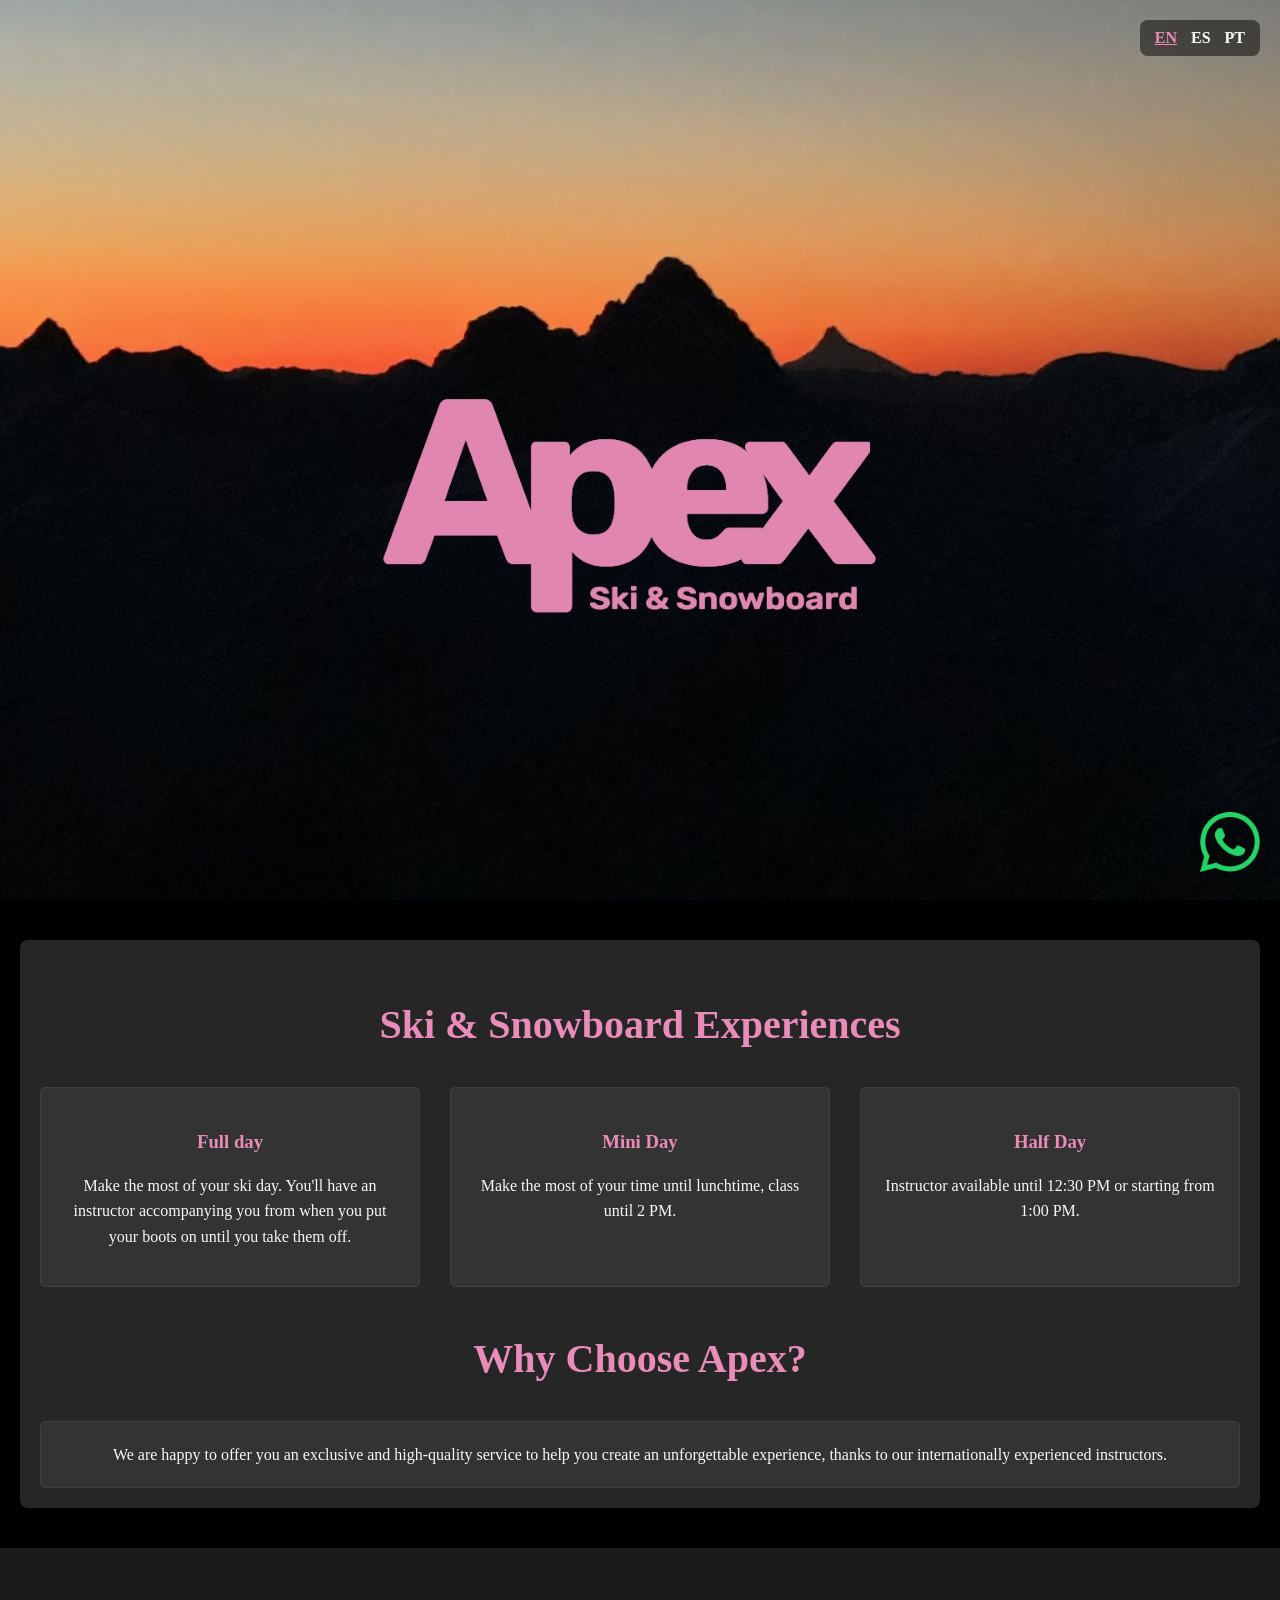
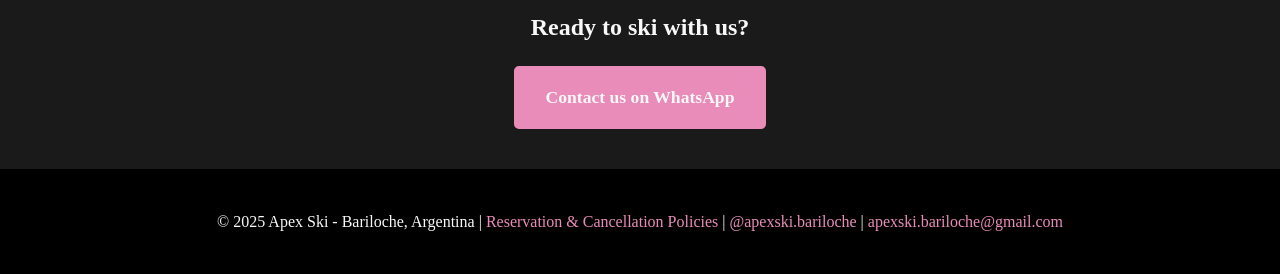
<file: index.html>
<!DOCTYPE html>
<!-- saved from url=(0019)https://apexski.ar/ -->
<html lang="pt"><head><meta http-equiv="Content-Type" content="text/html; charset=UTF-8">
    <link rel="preconnect" href="https://fonts.googleapis.com/">
    <link rel="preconnect" href="https://fonts.gstatic.com/" crossorigin="">
    <link href="./Apex Ski - Bariloche_files/css2" rel="stylesheet">
    <link rel="stylesheet" href="./Apex Ski - Bariloche_files/index.css">
    
    <meta name="viewport" content="width=device-width, initial-scale=1.0">
    <title>Apex Ski - Bariloche</title>
    <style>
      /* Simple styling for the language switcher */
      .lang-switcher {
        position: fixed;
        top: 20px;
        right: 20px;
        z-index: 1001;
        background: rgba(0, 0, 0, 0.5);
        padding: 5px 10px;
        border-radius: 8px;
      }
      .lang-switcher a {
        color: white;
        text-decoration: none;
        padding: 5px;
        font-weight: bold;
      }
      .lang-switcher a.active {
        text-decoration: underline;
        color: var(--primary-color);
      }
    </style>
  </head>
  <body>
    <div class="lang-switcher">
      <a href="https://apexski.ar/#" id="lang-en">EN</a>
      <a href="https://apexski.ar/#" id="lang-es">ES</a>
      <a href="https://apexski.ar/#" id="lang-pt" class="active">PT</a>
    </div>

    <div class="hero"></div>

    <a href="https://wa.me/5492944804851?text=Hi!%20I%27m%20interested%20in%20learning%20more%20about%20Apex%20Ski." class="whatsapp-fixed" target="_blank">
      <img src="./Apex Ski - Bariloche_files/whatsapp_logo_green.png" alt="WhatsApp Chat" class="whatsapp-logo">
    </a>

    <div class="container">
      <h2 class="section-title" id="lessons" data-key="lessonsTitle">Experiências de Ski e Snowboard</h2>
      <div class="services-grid">
        <div class="service-card">
          <h3 data-key="fullDayTitle">Dia Inteiro</h3>
          <p data-key="fullDayText">Aproveite ao máximo o seu dia de esqui. Você terá um instrutor te acompanhando desde o momento em que calça as botas até tirá-las.</p>
        </div>
        <div class="service-card">
          <h3 data-key="miniDayTitle">Mini Dia</h3>
          <p data-key="miniDayText">Aproveite ao máximo o seu tempo até a hora do almoço, aula até as 14h.</p>
        </div>
        <div class="service-card">
          <h3 data-key="halfDayTitle">Meio Dia</h3>
          <p data-key="halfDayText">Instrutor disponível até as 12:30 ou a partir das 13:00.</p>
        </div>
      </div>

      <h2 class="section-title" data-key="whyChooseTitle">Por que escolher a Apex?</h2>
      <div class="service-card" data-key="whyChooseText">Temos o prazer de oferecer um serviço exclusivo e de alta qualidade para ajudá-lo a criar uma experiência inesquecível, graças aos nossos instrutores com experiência internacional.</div>
    </div>

    <div class="contact-section">
      <h2 data-key="readyToSkiTitle">Pronto para esquiar conosco?</h2>
      <a href="https://wa.me/5492944804851?text=Hi!%20I%27m%20interested%20in%20learning%20more%20about%20Apex%20Ski." class="contact-button" target="_blank" data-key="contactButton">Fale conosco pelo WhatsApp</a>
    </div>

    <footer>
      <div style="text-align: center; padding: 20px">
        © 2025 Apex Ski - Bariloche, Argentina |
        <a href="./Apex Ski - Bariloche_files/Info importante- políticas de cancelación y reservas.pdf" style="color: var(--primary-color); text-decoration: none" target="_blank" data-key="policiesLink">Políticas de Reserva e Cancelamento</a>
        |
        <a href="https://www.instagram.com/apexski.bariloche" style="color: var(--primary-color); text-decoration: none" target="_blank">@apexski.bariloche</a>
        |
        <a href="mailto:apexski.bariloche@gmail.com">apexski.bariloche@gmail.com</a>
      </div>
    </footer>
    <script src="./Apex Ski - Bariloche_files/i18n.js.descarga"></script>
  

</body></html>
</file>
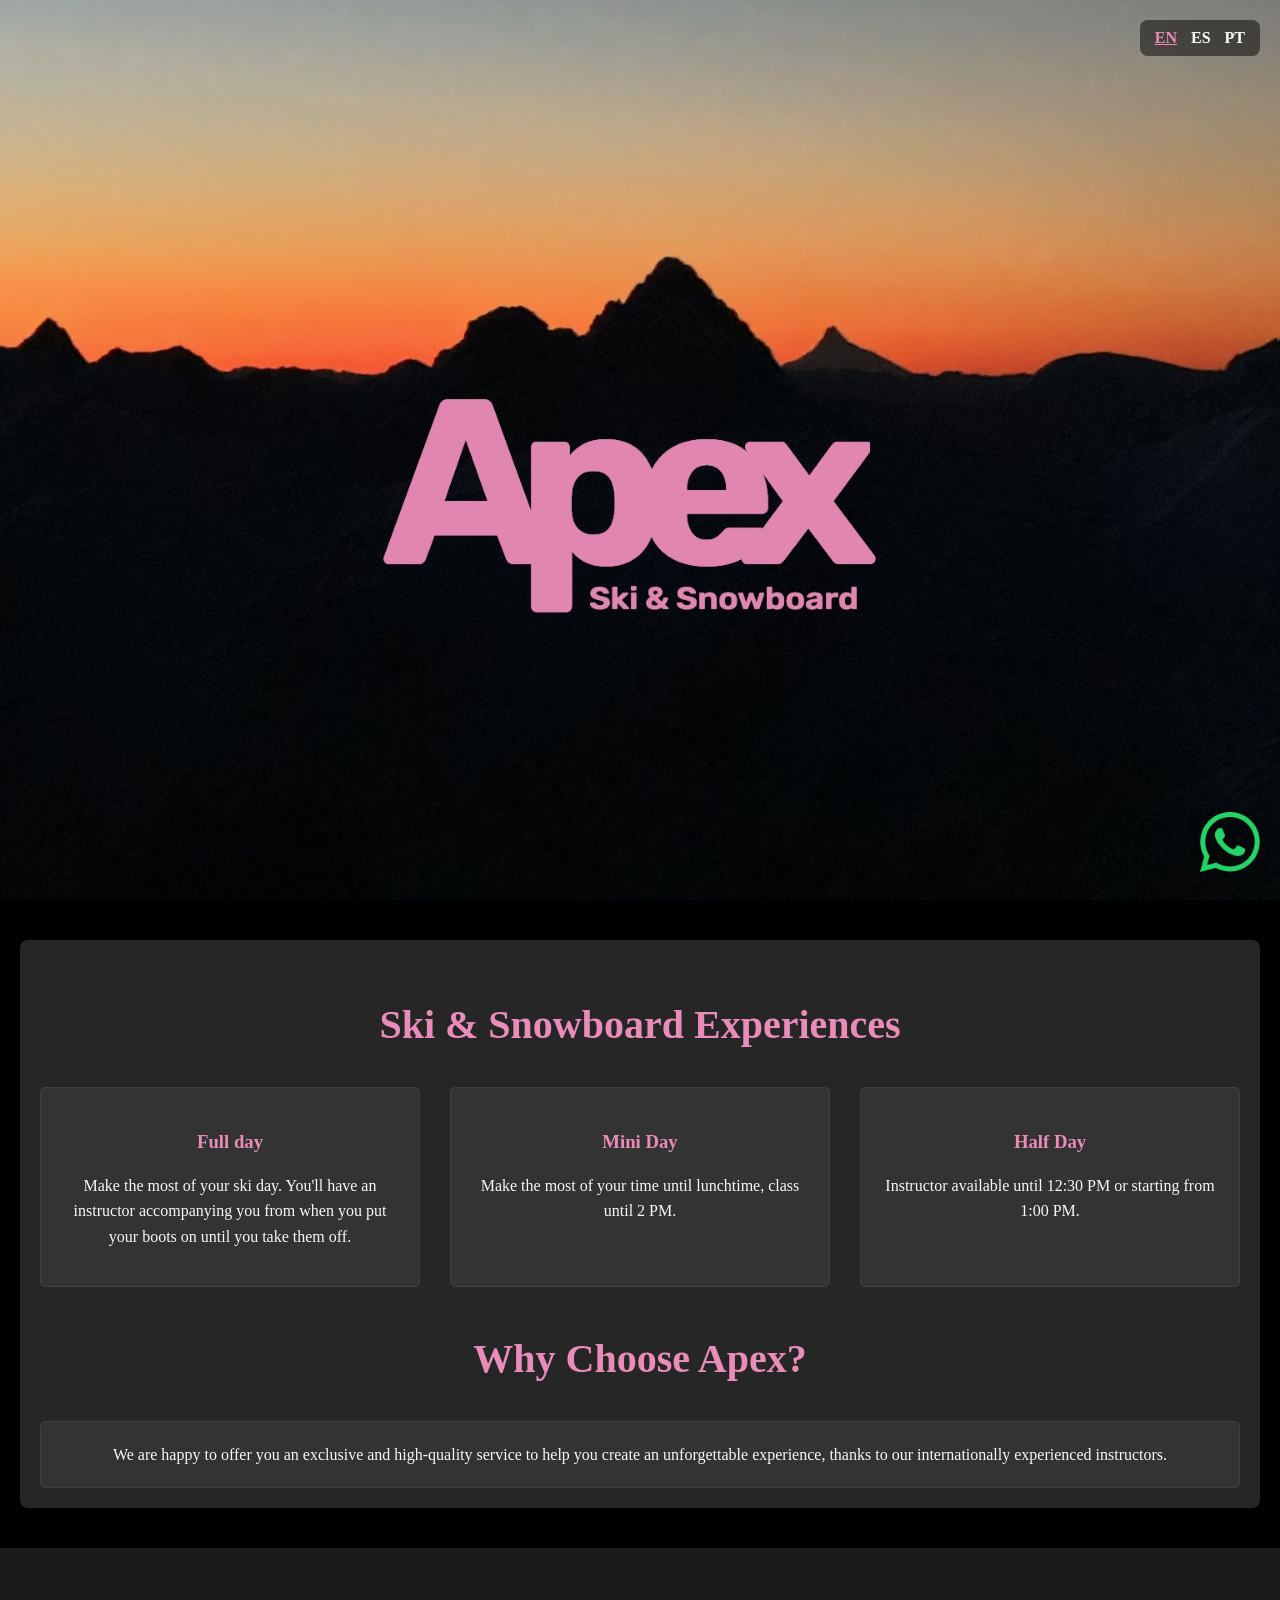
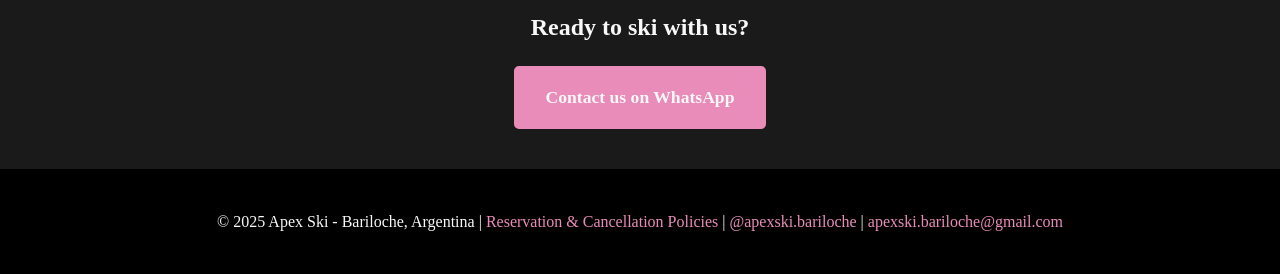
<file: index.html.html>
<!DOCTYPE html>
<!-- saved from url=(0019)https://apexski.ar/ -->
<html lang="pt"><head><meta http-equiv="Content-Type" content="text/html; charset=UTF-8">
    <link rel="preconnect" href="https://fonts.googleapis.com/">
    <link rel="preconnect" href="https://fonts.gstatic.com/" crossorigin="">
    <link href="./Apex Ski - Bariloche_files/css2" rel="stylesheet">
    <link rel="stylesheet" href="./Apex Ski - Bariloche_files/index.css">
    
    <meta name="viewport" content="width=device-width, initial-scale=1.0">
    <title>Apex Ski - Bariloche</title>
    <style>
      /* Simple styling for the language switcher */
      .lang-switcher {
        position: fixed;
        top: 20px;
        right: 20px;
        z-index: 1001;
        background: rgba(0, 0, 0, 0.5);
        padding: 5px 10px;
        border-radius: 8px;
      }
      .lang-switcher a {
        color: white;
        text-decoration: none;
        padding: 5px;
        font-weight: bold;
      }
      .lang-switcher a.active {
        text-decoration: underline;
        color: var(--primary-color);
      }
    </style>
  </head>
  <body>
    <div class="lang-switcher">
      <a href="https://apexski.ar/#" id="lang-en">EN</a>
      <a href="https://apexski.ar/#" id="lang-es">ES</a>
      <a href="https://apexski.ar/#" id="lang-pt" class="active">PT</a>
    </div>

    <div class="hero"></div>

    <a href="https://wa.me/5492944804851?text=Hi!%20I%27m%20interested%20in%20learning%20more%20about%20Apex%20Ski." class="whatsapp-fixed" target="_blank">
      <img src="./Apex Ski - Bariloche_files/whatsapp_logo_green.png" alt="WhatsApp Chat" class="whatsapp-logo">
    </a>

    <div class="container">
      <h2 class="section-title" id="lessons" data-key="lessonsTitle">Experiências de Ski e Snowboard</h2>
      <div class="services-grid">
        <div class="service-card">
          <h3 data-key="fullDayTitle">Dia Inteiro</h3>
          <p data-key="fullDayText">Aproveite ao máximo o seu dia de esqui. Você terá um instrutor te acompanhando desde o momento em que calça as botas até tirá-las.</p>
        </div>
        <div class="service-card">
          <h3 data-key="miniDayTitle">Mini Dia</h3>
          <p data-key="miniDayText">Aproveite ao máximo o seu tempo até a hora do almoço, aula até as 14h.</p>
        </div>
        <div class="service-card">
          <h3 data-key="halfDayTitle">Meio Dia</h3>
          <p data-key="halfDayText">Instrutor disponível até as 12:30 ou a partir das 13:00.</p>
        </div>
      </div>

      <h2 class="section-title" data-key="whyChooseTitle">Por que escolher a Apex?</h2>
      <div class="service-card" data-key="whyChooseText">Temos o prazer de oferecer um serviço exclusivo e de alta qualidade para ajudá-lo a criar uma experiência inesquecível, graças aos nossos instrutores com experiência internacional.</div>
    </div>

    <div class="contact-section">
      <h2 data-key="readyToSkiTitle">Pronto para esquiar conosco?</h2>
      <a href="https://wa.me/5492944804851?text=Hi!%20I%27m%20interested%20in%20learning%20more%20about%20Apex%20Ski." class="contact-button" target="_blank" data-key="contactButton">Fale conosco pelo WhatsApp</a>
    </div>

    <footer>
      <div style="text-align: center; padding: 20px">
        © 2025 Apex Ski - Bariloche, Argentina |
        <a href="https://apexski.ar/docs/Info%20importante-%20pol%C3%ADticas%20de%20cancelaci%C3%B3n%20y%20reservas.pdf" style="color: var(--primary-color); text-decoration: none" target="_blank" data-key="policiesLink">Políticas de Reserva e Cancelamento</a>
        |
        <a href="https://www.instagram.com/apexski.bariloche" style="color: var(--primary-color); text-decoration: none" target="_blank">@apexski.bariloche</a>
        |
        <a href="mailto:apexski.bariloche@gmail.com">apexski.bariloche@gmail.com</a>
      </div>
    </footer>
    <script src="./Apex Ski - Bariloche_files/i18n.js.descarga"></script>
  

</body></html>
</file>
<file: Apex Ski - Bariloche_files/index.css>
:root {
  /* Define your color variables here */
  --primary-color: #e98cb9; /* Same as logo */

  --dark-bg-color: #000; /* Changed to pure black for unified background */
  --darker-bg-color: #262626; /* Darker grey for container background */
  --darkest-bg-color: #1a1a1a; /* Even darker for contact section */
  --card-bg-color: #333; /* Dark card background */
  --light-text-color: #f8f8f8; /* Light text */
  --dark-border-color: #404040; /* Darker border for cards */
  --black-color: #000; /* Pure black for footer and hover */
  --hero-overlay-color: rgba(0, 0, 0, 0.7); /* Dark overlay for hero */
}

body {
  /* font-family: "Raleway", serif; */
  font-family: "Rubik", serif;
  font-optical-sizing: auto;
  font-weight: 400;
  font-style: normal;
  margin: 0;
  padding: 0;
  background-color: var(
    --dark-bg-color
  ); /* Now using black for body background */
  color: var(--light-text-color); /* Using variable */
  line-height: 1.6;
}
.hero {
  background: url("./hero-img.jpeg");
  background-size: cover;
  background-position: center bottom; /* Aligns image bottom with container bottom */
  color: var(--light-text-color);
  height: 100vh;
  position: relative; /* Needed for absolute positioning of child */
}
.hero-content {
  /* New class for the text container */
  position: absolute;
  bottom: 0; /* Default: Position at the very bottom */
  left: 50%;
  transform: translateX(-50%); /* Centering horizontally */
  width: 90%; /* Adjust width for mobile responsiveness */
  max-width: 800px; /* Max width for larger screens */
  text-align: center; /* Center text within this container */
  padding-bottom: 20px; /* Added padding to ensure content is above the very bottom edge */
}

/* Media query for laptops and wider screens (e.g., 16:9 displays) */
@media (min-width: 992px) {
  .hero-content {
    bottom: auto; /* Remove bottom positioning */
    top: 50vh; /* Position from the top, pushing it into the dark area */
    /* To ensure centering, remove absolute positioning and use flexbox */
    position: relative; /* Change to relative for flexbox to work on parent */
    left: auto;
    transform: none;
    display: flex; /* Use flexbox on parent */
    flex-direction: column; /* Stack children vertically */
    align-items: center; /* Center horizontally */
    justify-content: flex-start; /* Align content to the start of the flex container */
    margin: 0 auto; /* Ensures the flex container itself is centered */
  }
}

.hero h1 {
  font-size: 3.5em;
  margin-bottom: 0px;
  color: var(--primary-color);
}
.hero p {
  font-size: 1.2em;
  margin-bottom: 20px;
}
.hero-button {
  display: inline-block;
  padding: 15px 30px;
  background-color: var(--primary-color);
  color: var(--light-text-color);
  text-decoration: none;
  border-radius: 5px;
  font-weight: bold;
  font-size: 1.1em;
  margin: 0 10px;
  border: 2px solid var(--primary-color);
}
.hero-button.whatsapp {
  background-color: var(--secondary-color);
  border-color: var(--secondary-color);
}
.hero-button:hover {
  background-color: var(--black-color);
  color: var(--primary-color);
}
.container {
  max-width: 1200px;
  margin: 40px auto;
  padding: 20px;
  background-color: var(--darker-bg-color);
  border-radius: 8px;
  box-shadow: 0 2px 4px rgba(0, 0, 0, 0.2);
}
.section-title {
  font-size: 2.5em;
  color: var(--primary-color);
  text-align: center;
  margin-bottom: 30px;
}
.services-grid {
  display: grid;
  grid-template-columns: repeat(auto-fit, minmax(300px, 1fr));
  gap: 30px;
  margin-bottom: 40px;
}
.service-card {
  padding: 20px;
  border: 1px solid var(--dark-border-color);
  border-radius: 5px;
  text-align: center;
  background-color: var(--card-bg-color);
}
.service-card h3 {
  color: var(--primary-color);
  margin-bottom: 10px;
}
.contact-section {
  text-align: center;
  padding: 40px 0;
  background-color: var(--darkest-bg-color);
}
.contact-button {
  display: inline-block;
  padding: 15px 30px;
  background-color: var(--primary-color);
  color: var(--light-text-color);
  text-decoration: none;
  border-radius: 5px;
  font-weight: bold;
  font-size: 1.1em;
  border: 2px solid var(--primary-color);
}
.contact-button:hover {
  background-color: var(--black-color);
  color: var(--primary-color);
}
.whatsapp-fixed {
  position: fixed;
  bottom: 20px; /* Adjust as needed for vertical position from bottom */
  right: 20px; /* Adjust as needed for horizontal position from right */
  z-index: 1000; /* Ensures it stays on top of other content */
}

.whatsapp-logo {
  width: 60px; /* Adjust the size of your WhatsApp logo */
  height: auto; /* Maintain aspect ratio */
  box-shadow: 0 2px 10px rgba(0, 0, 0, 0.2); /* Optional: adds a subtle shadow */
  transition: transform 0.2s ease-in-out; /* Optional: adds a subtle hover effect */
}

.whatsapp-logo:hover {
  transform: scale(1.1); /* Optional: makes the logo slightly larger on hover */
}

footer {
  background-color: var(--black-color);
  color: var(--light-text-color);
  text-align: center;
  padding: 20px;
}
footer a {
  color: var(--primary-color);
  text-decoration: none;
}
footer a:hover {
  text-decoration: underline;
}
ul {
  list-style: disc;
  padding-left: 20px;
}
li {
  margin-bottom: 8px;
}
</file>
